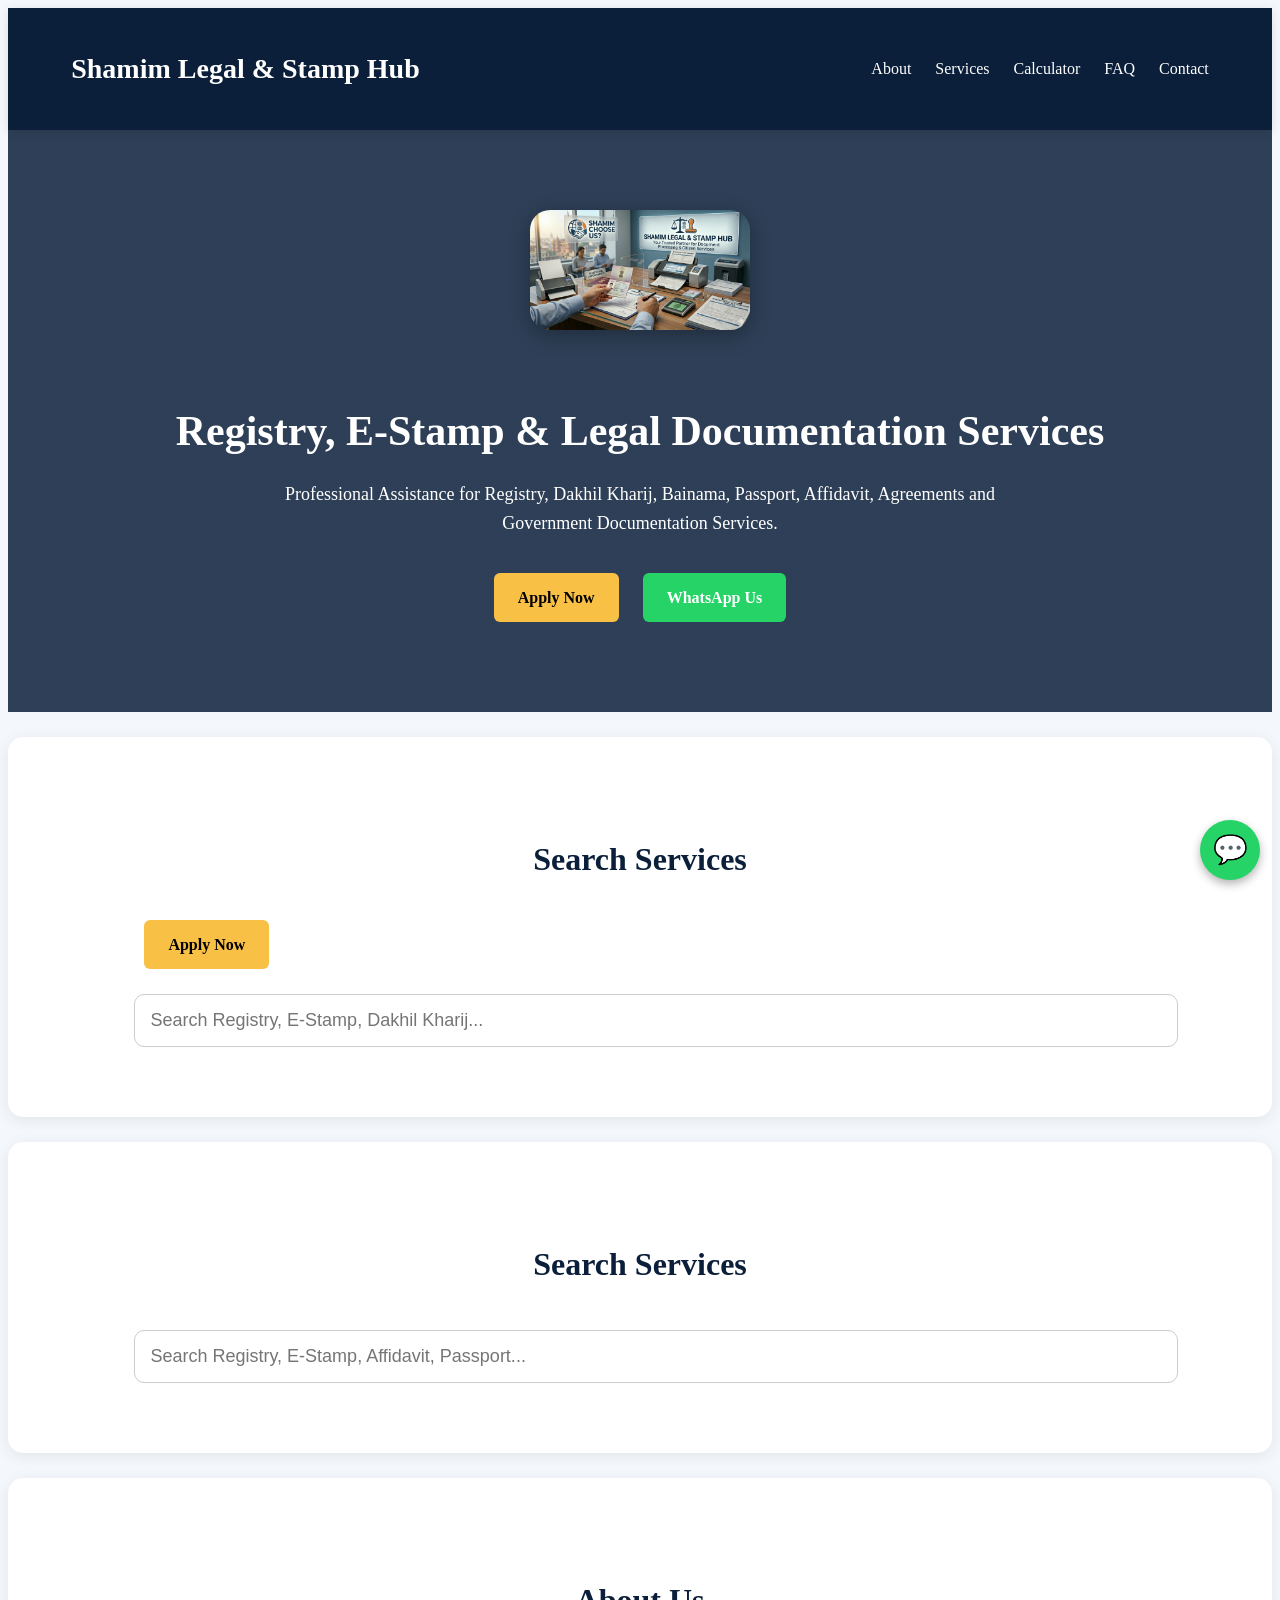
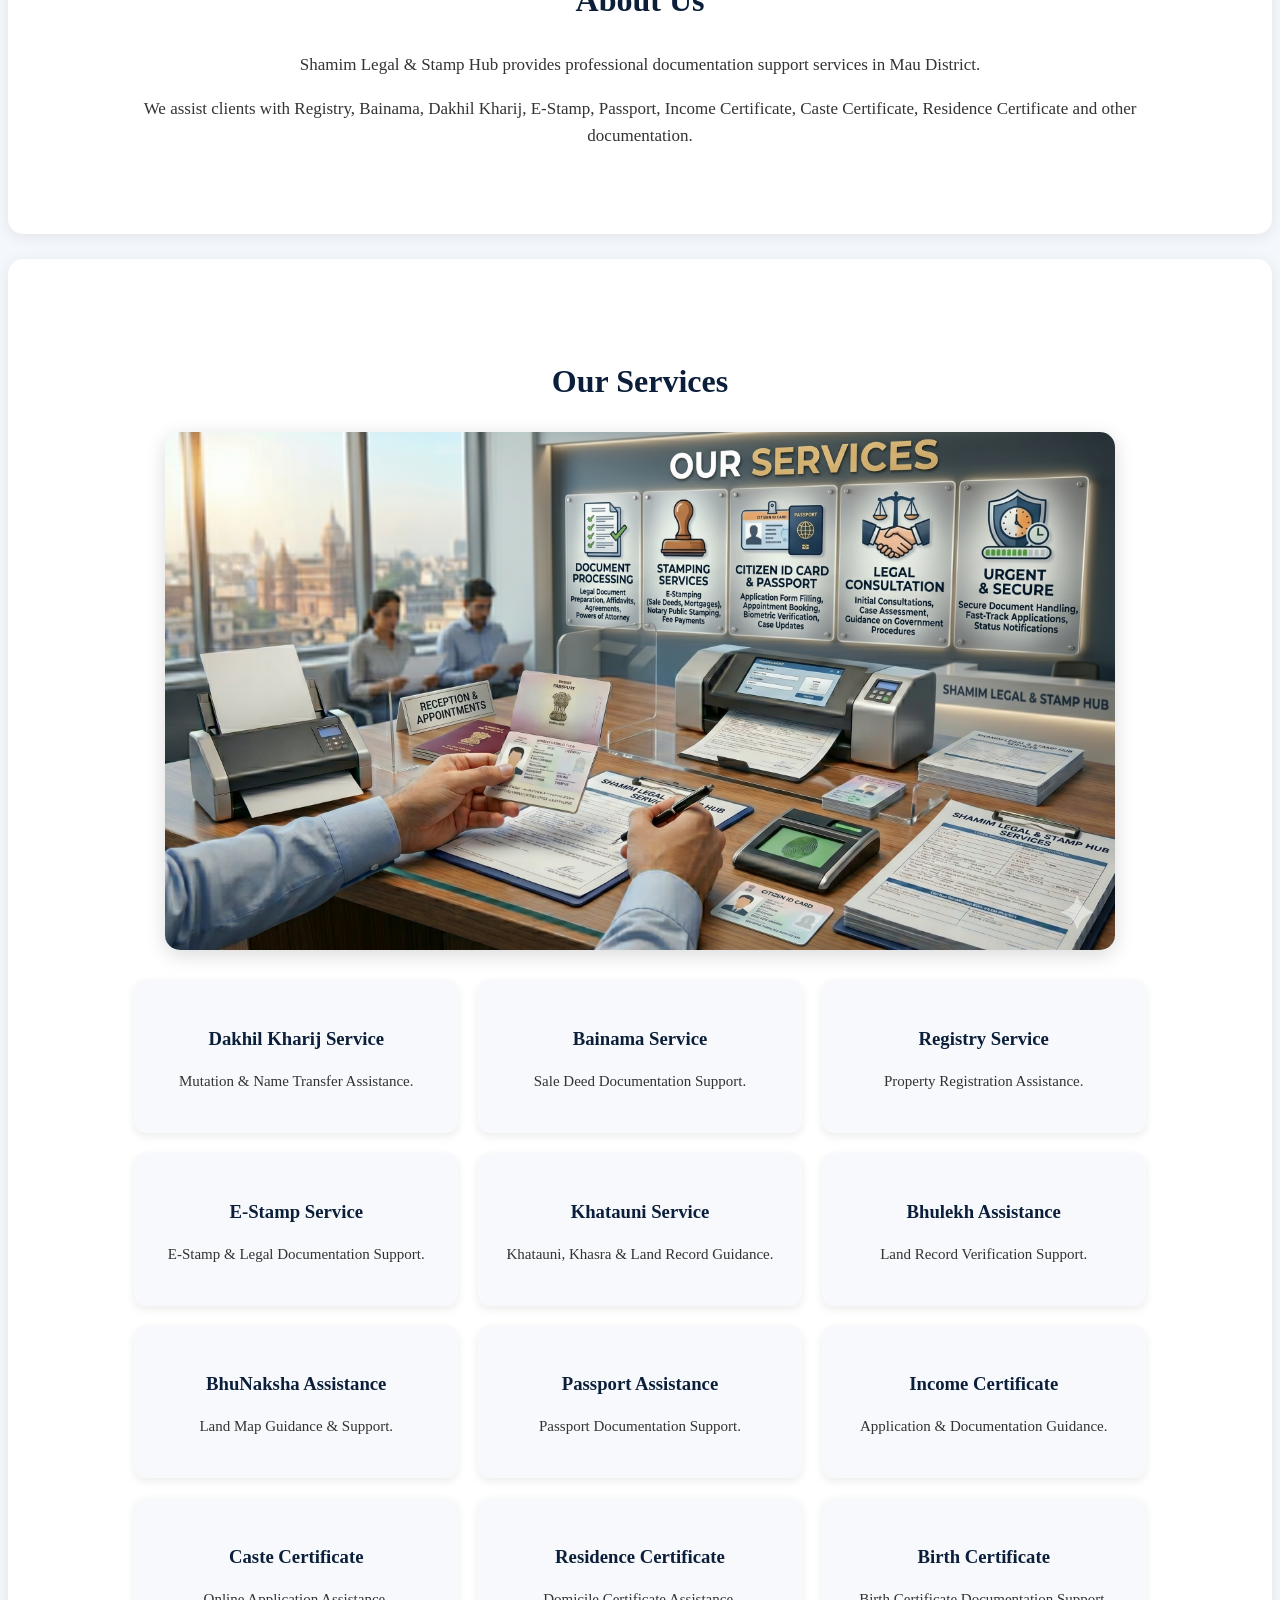
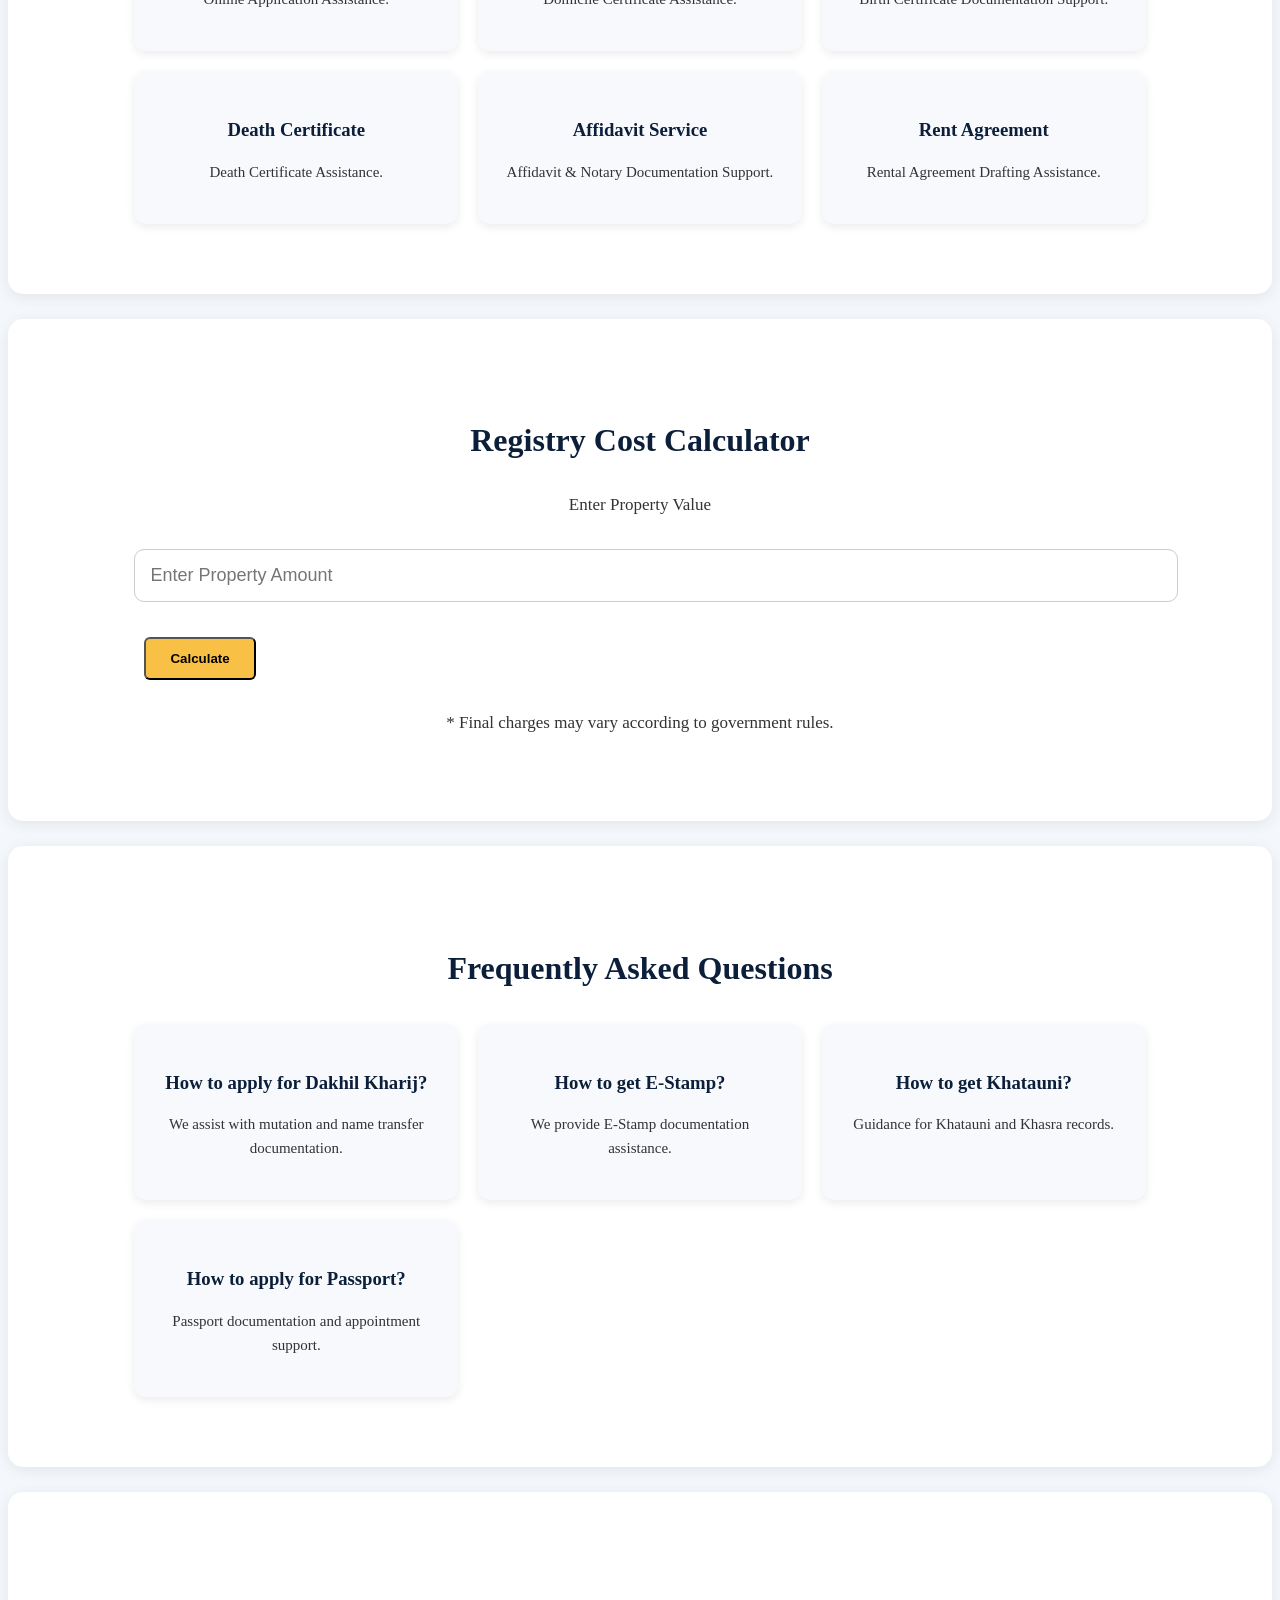
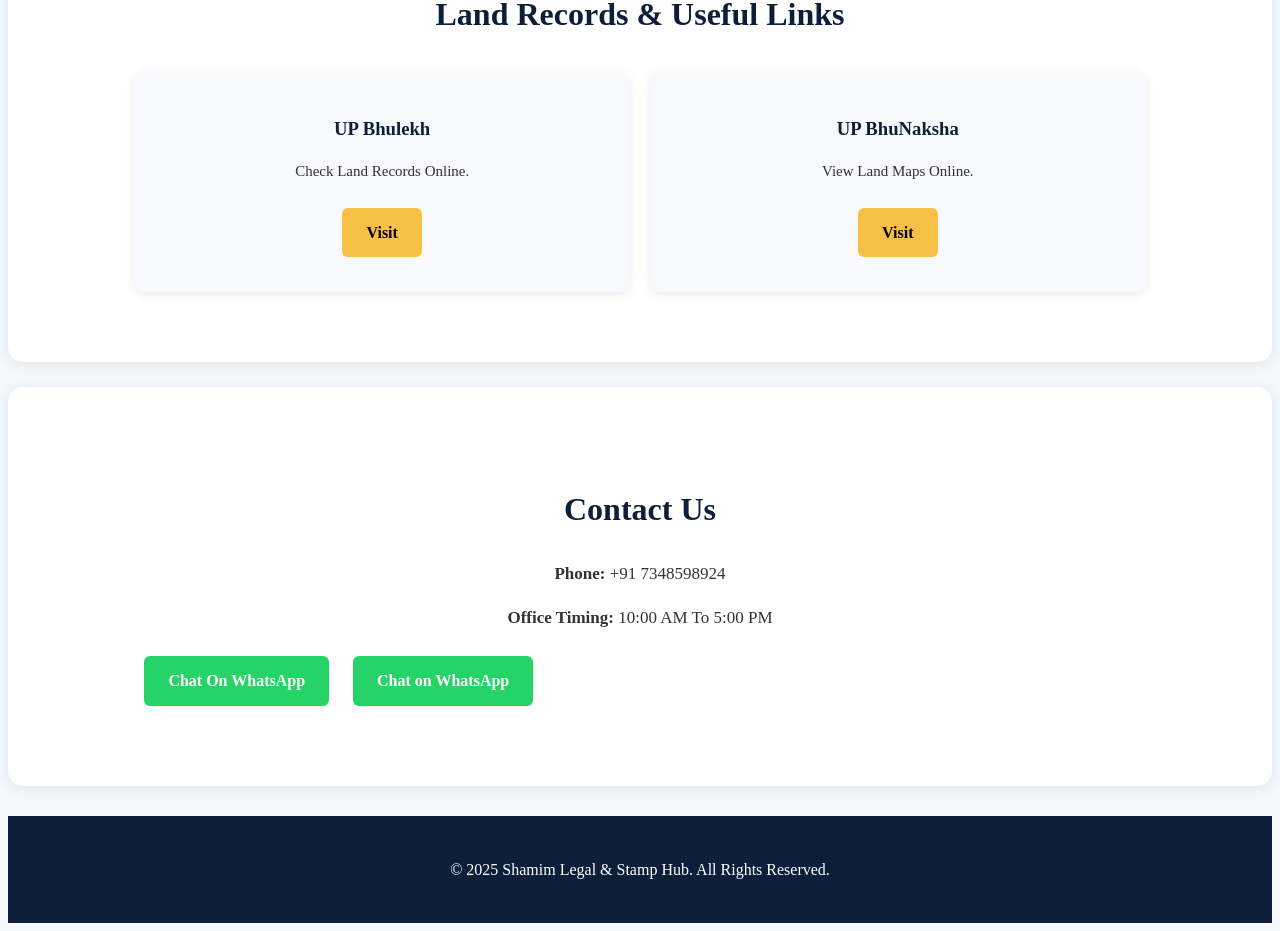
<file: index.html>
<!DOCTYPE html>
<html lang="en">
<head>
<meta charset="UTF-8">
<meta name="viewport" content="width=device-width, initial-scale=1.0">

<title>Shamim Legal & Stamp Hub | Registry, E-Stamp, Dakhil Kharij Services in Mau</title>

<meta name="description" content="Registry, Dakhil Kharij, Bainama, E-Stamp, Passport, Income Certificate, Caste Certificate, Residence Certificate and Government Documentation Services in Mau, Uttar Pradesh.">

<meta name="keywords" content="Dakhil Kharij Mau, Registry Mau, E Stamp Mau, Bainama Mau, Bhulekh Mau, Khatauni Mau, Passport Service Mau, Income Certificate Mau">

<meta name="robots" content="index, follow">

<link rel="stylesheet" href="style.css">
</head>

<body>

<header>
<div class="container">

<h1>Shamim Legal & Stamp Hub</h1>

<nav>
<a href="#about">About</a>
<a href="#services">Services</a>
<a href="#calculator">Calculator</a>
<a href="#faq">FAQ</a>
<a href="#contact">Contact</a>
</nav>

</div>
</header>

<section class="hero">

<img src="logo.jpg.png" alt="Shamim Legal & Stamp Hub" class="hero-logo">

<div class="hero-content">

<h2>Registry, E-Stamp & Legal Documentation Services</h2>

<p>
Professional Assistance for Registry, Dakhil Kharij,
Bainama, Passport, Affidavit, Agreements and
Government Documentation Services.
</p>

<a href="https://forms.gle/DgQjBaAyf9yBMpvP9" target="_blank" class="btn">
Apply Now
</a>

<a href="https://wa.me/917348598924" target="_blank" class="btn whatsapp">
WhatsApp Us
</a>

</div>

</section>

<section class="section">

<h2>Search Services</h2>
        <a href="https://forms.gle/n1Vbh5Nz6MVwcdTHA" target="_blank" class="btn">
            Apply Now
        </a>

<input
type="text"
id="serviceSearch"
placeholder="Search Registry, E-Stamp, Dakhil Kharij..."
onkeyup="searchServices()"
class="search-box">

</section>

<section class="section">

    <h2>Search Services</h2>

    <input
    type="text"
    id="serviceSearch"
    placeholder="Search Registry, E-Stamp, Affidavit, Passport..."
    onkeyup="searchServices()"
    class="search-box">

</section>


<section id="about" class="section">

<h2>About Us</h2>

<p>
Shamim Legal & Stamp Hub provides professional
documentation support services in Mau District.
</p>

<p>
We assist clients with Registry, Bainama,
Dakhil Kharij, E-Stamp, Passport,
Income Certificate, Caste Certificate,
Residence Certificate and other documentation.
</p>

</section>

<section id="services" class="section">

<h2>Our Services</h2>

<img src="services.jpg.png" alt="Services" class="section-image">

<div class="card-grid">

<div class="card service-card">
<h3>Dakhil Kharij Service</h3>
<p>Mutation & Name Transfer Assistance.</p>
</div>

<div class="card service-card">
<h3>Bainama Service</h3>
<p>Sale Deed Documentation Support.</p>
</div>

<div class="card service-card">
<h3>Registry Service</h3>
<p>Property Registration Assistance.</p>
</div>

<div class="card service-card">
<h3>E-Stamp Service</h3>
<p>E-Stamp & Legal Documentation Support.</p>
</div>

<div class="card service-card">
<h3>Khatauni Service</h3>
<p>Khatauni, Khasra & Land Record Guidance.</p>
</div>

<div class="card service-card">
<h3>Bhulekh Assistance</h3>
<p>Land Record Verification Support.</p>
</div>

<div class="card service-card">
<h3>BhuNaksha Assistance</h3>
<p>Land Map Guidance & Support.</p>
</div>

<div class="card service-card">
<h3>Passport Assistance</h3>
<p>Passport Documentation Support.</p>
</div>

<div class="card service-card">
<h3>Income Certificate</h3>
<p>Application & Documentation Guidance.</p>
</div>

<div class="card service-card">
<h3>Caste Certificate</h3>
<p>Online Application Assistance.</p>
</div>

<div class="card service-card">
<h3>Residence Certificate</h3>
<p>Domicile Certificate Assistance.</p>
</div>

<div class="card service-card">
<h3>Birth Certificate</h3>
<p>Birth Certificate Documentation Support.</p>
</div>

<div class="card service-card">
<h3>Death Certificate</h3>
<p>Death Certificate Assistance.</p>
</div>

<div class="card service-card">
<h3>Affidavit Service</h3>
<p>Affidavit & Notary Documentation Support.</p>
</div>

<div class="card service-card">
<h3>Rent Agreement</h3>
<p>Rental Agreement Drafting Assistance.</p>
</div>

</div>

</section>

<section id="calculator" class="section">

<h2>Registry Cost Calculator</h2>

<p>Enter Property Value</p>

<input
type="number"
id="propertyValue"
placeholder="Enter Property Amount"
class="search-box">

<br><br>

<button class="btn" onclick="calculateRegistry()">
Calculate
</button>

<h3 id="result"></h3>

<p>
* Final charges may vary according to government rules.
</p>

</section>

<section id="faq" class="section">

<h2>Frequently Asked Questions</h2>

<div class="card-grid">

<div class="card">
<h3>How to apply for Dakhil Kharij?</h3>
<p>We assist with mutation and name transfer documentation.</p>
</div>

<div class="card">
<h3>How to get E-Stamp?</h3>
<p>We provide E-Stamp documentation assistance.</p>
</div>

<div class="card">
<h3>How to get Khatauni?</h3>
<p>Guidance for Khatauni and Khasra records.</p>
</div>

<div class="card">
<h3>How to apply for Passport?</h3>
<p>Passport documentation and appointment support.</p>
</div>

</div>

</section>

<section class="section">

<h2>Land Records & Useful Links</h2>

<div class="card-grid">

<div class="card">
<h3>UP Bhulekh</h3>
<p>Check Land Records Online.</p>
<a href="https://upbhulekh.gov.in" target="_blank" class="btn">
Visit
</a>
</div>

<div class="card">
<h3>UP BhuNaksha</h3>
<p>View Land Maps Online.</p>
<a href="https://upbhunaksha.gov.in" target="_blank" class="btn">
Visit
</a>
</div>

</div>

</section>

<section id="contact" class="section">

<h2>Contact Us</h2>

<p><strong>Phone:</strong> +91 7348598924</p>

<p><strong>Office Timing:</strong> 10:00 AM To 5:00 PM</p>

<a href="https://wa.me/917348598924" target="_blank" class="btn whatsapp">
Chat On WhatsApp
</a>
    <a href="https://wa.me/917348598924" target="_blank" class="btn whatsapp">
       Chat on WhatsApp
    </a>

</section>

<footer>

<p>
© 2025 Shamim Legal & Stamp Hub.
All Rights Reserved.
</p>

</footer>
<a href="https://wa.me/917348598924"
class="floating-whatsapp"
target="_blank">
💬
</a>

<script src="script.js"></script>

<script src="script.js"></script>

</body>
</html>
</file>
<file: style.css>
<!DOCTYPE html>
<html lang="en">
<head>
<meta charset="UTF-8">
<meta name="viewport" content="width=device-width, initial-scale=1.0">

<title>Shamim Legal & Stamp Hub | Registry, E-Stamp, Dakhil Kharij Services in Mau</title>

<meta name="description" content="Registry, Dakhil Kharij, Bainama, E-Stamp, Passport, Income Certificate, Caste Certificate, Residence Certificate and Government Documentation Services in Mau, Uttar Pradesh.">

<meta name="keywords" content="Dakhil Kharij Mau, Registry Mau, E Stamp Mau, Bainama Mau, Bhulekh Mau, Khatauni Mau, Passport Service Mau, Income Certificate Mau">

<meta name="robots" content="index, follow">

<link rel="stylesheet" href="style.css">
</head>

<body>

<header>
<div class="container">

<h1>Shamim Legal & Stamp Hub</h1>

<nav>
<a href="#about">About</a>
<a href="#services">Services</a>
<a href="#calculator">Calculator</a>
<a href="#faq">FAQ</a>
<a href="#contact">Contact</a>
</nav>

</div>
</header>

<section class="hero">

<img src="logo.jpg.png" alt="Shamim Legal & Stamp Hub" class="hero-logo">

<div class="hero-content">

<h2>Registry, E-Stamp & Legal Documentation Services</h2>

<p>
Professional Assistance for Registry, Dakhil Kharij,
Bainama, Passport, Affidavit, Agreements and
Government Documentation Services.
</p>

<a href="https://forms.gle/DgQjBaAyf9yBMpvP9" target="_blank" class="btn">
Apply Now
</a>

<a href="https://wa.me/917348598924" target="_blank" class="btn whatsapp">
WhatsApp Us
</a>

</div>

</section>

<section class="section">

<h2>Search Services</h2>

<input
type="text"
id="serviceSearch"
placeholder="Search Registry, E-Stamp, Dakhil Kharij..."
onkeyup="searchServices()"
class="search-box">

</section>

<section id="about" class="section">

<h2>About Us</h2>

<p>
Shamim Legal & Stamp Hub provides professional
documentation support services in Mau District.
</p>

<p>
We assist clients with Registry, Bainama,
Dakhil Kharij, E-Stamp, Passport,
Income Certificate, Caste Certificate,
Residence Certificate and other documentation.
</p>

</section>

<section id="services" class="section">

<h2>Our Services</h2>

<img src="services.jpg.png" alt="Services" class="section-image">

<div class="card-grid">

<div class="card service-card">
<h3>Dakhil Kharij Service</h3>
<p>Mutation & Name Transfer Assistance.</p>
</div>

<div class="card service-card">
<h3>Bainama Service</h3>
<p>Sale Deed Documentation Support.</p>
</div>

<div class="card service-card">
<h3>Registry Service</h3>
<p>Property Registration Assistance.</p>
</div>

<div class="card service-card">
<h3>E-Stamp Service</h3>
<p>E-Stamp & Legal Documentation Support.</p>
</div>

<div class="card service-card">
<h3>Khatauni Service</h3>
<p>Khatauni, Khasra & Land Record Guidance.</p>
</div>

<div class="card service-card">
<h3>Bhulekh Assistance</h3>
<p>Land Record Verification Support.</p>
</div>

<div class="card service-card">
<h3>BhuNaksha Assistance</h3>
<p>Land Map Guidance & Support.</p>
</div>

<div class="card service-card">
<h3>Passport Assistance</h3>
<p>Passport Documentation Support.</p>
</div>

<div class="card service-card">
<h3>Income Certificate</h3>
<p>Application & Documentation Guidance.</p>
</div>

<div class="card service-card">
<h3>Caste Certificate</h3>
<p>Online Application Assistance.</p>
</div>

<div class="card service-card">
<h3>Residence Certificate</h3>
<p>Domicile Certificate Assistance.</p>
</div>

<div class="card service-card">
<h3>Birth Certificate</h3>
<p>Birth Certificate Documentation Support.</p>
</div>

<div class="card service-card">
<h3>Death Certificate</h3>
<p>Death Certificate Assistance.</p>
</div>

<div class="card service-card">
<h3>Affidavit Service</h3>
<p>Affidavit & Notary Documentation Support.</p>
</div>

<div class="card service-card">
<h3>Rent Agreement</h3>
<p>Rental Agreement Drafting Assistance.</p>
</div>

</div>

</section>

<section id="calculator" class="section">

<h2>Registry Cost Calculator</h2>

<p>Enter Property Value</p>

<input
type="number"
id="propertyValue"
placeholder="Enter Property Amount"
class="search-box">

<br><br>

<button class="btn" onclick="calculateRegistry()">
Calculate
</button>

<h3 id="result"></h3>

<p>
* Final charges may vary according to government rules.
</p>

</section>

<section id="faq" class="section">

<h2>Frequently Asked Questions</h2>

<div class="card-grid">

<div class="card">
<h3>How to apply for Dakhil Kharij?</h3>
<p>We assist with mutation and name transfer documentation.</p>
</div>

<div class="card">
<h3>How to get E-Stamp?</h3>
<p>We provide E-Stamp documentation assistance.</p>
</div>

<div class="card">
<h3>How to get Khatauni?</h3>
<p>Guidance for Khatauni and Khasra records.</p>
</div>

<div class="card">
<h3>How to apply for Passport?</h3>
<p>Passport documentation and appointment support.</p>
</div>

</div>

</section>

<section class="section">

<h2>Land Records & Useful Links</h2>

<div class="card-grid">

<div class="card">
<h3>UP Bhulekh</h3>
<p>Check Land Records Online.</p>
<a href="https://upbhulekh.gov.in" target="_blank" class="btn">
Visit
</a>
</div>

<div class="card">
<h3>UP BhuNaksha</h3>
<p>View Land Maps Online.</p>
<a href="https://upbhunaksha.gov.in" target="_blank" class="btn">
Visit
</a>
</div>

</div>

</section>

<section id="contact" class="section">

<h2>Contact Us</h2>

<p><strong>Phone:</strong> +91 7348598924</p>

<p><strong>Office Timing:</strong> 10:00 AM To 5:00 PM</p>

<a href="https://wa.me/917348598924" target="_blank" class="btn whatsapp">
Chat On WhatsApp
</a>

</section>

<footer>

<p>
© 2025 Shamim Legal & Stamp Hub.
All Rights Reserved.
</p>

</footer>

<script src="script.js"></script>

</body>
</html>
*{
margin:0;
padding:0;
box-sizing:border-box;
font-family:'Segoe UI',sans-serif;
}

body{
background:#f4f7fb;
color:#333;
line-height:1.6;
}

header{
background:#0b1f3a;
padding:20px 0;
position:sticky;
top:0;
z-index:1000;
box-shadow:0 2px 10px rgba(0,0,0,0.1);
}

.container{
width:90%;
max-width:1200px;
margin:auto;
display:flex;
justify-content:space-between;
align-items:center;
}

header h1{
color:#fff;
font-size:28px;
}

nav a{
color:#fff;
text-decoration:none;
margin-left:20px;
font-weight:500;
transition:0.3s;
}

nav a:hover{
color:#f8c146;
}

.hero{
background:linear-gradient(rgba(11,31,58,0.85),rgba(11,31,58,0.85));
color:white;
text-align:center;
padding:80px 20px;
}

.hero-logo{
width:220px;
max-width:90%;
border-radius:20px;
margin-bottom:25px;
box-shadow:0 5px 20px rgba(0,0,0,0.3);
}

.hero h2{
font-size:42px;
margin-bottom:15px;
}

.hero p{
font-size:18px;
max-width:800px;
margin:auto;
margin-bottom:25px;
}

.btn{
display:inline-block;
padding:12px 24px;
border-radius:6px;
text-decoration:none;
color:white;
font-weight:bold;
margin:10px;
transition:0.3s;
}

.btn:hover{
transform:translateY(-2px);
}

.btn{
background:#f8c146;
color:#000;
}

.whatsapp{
background:#25D366;
color:white;
}

.section{
padding:70px 10%;
background:white;
margin:25px auto;
max-width:1200px;
border-radius:15px;
box-shadow:0 3px 15px rgba(0,0,0,0.08);
}

.section h2{
text-align:center;
font-size:32px;
margin-bottom:25px;
color:#0b1f3a;
}

.section p{
text-align:center;
font-size:17px;
margin-bottom:15px;
}

.section-image{
width:100%;
max-width:950px;
display:block;
margin:25px auto;
border-radius:15px;
box-shadow:0 5px 20px rgba(0,0,0,0.15);
}

.card-grid{
display:grid;
grid-template-columns:repeat(auto-fit,minmax(250px,1fr));
gap:20px;
margin-top:30px;
}

.card{
background:#f8f9fc;
padding:25px;
border-radius:12px;
box-shadow:0 3px 10px rgba(0,0,0,0.08);
text-align:center;
transition:0.3s;
}

.card:hover{
transform:translateY(-5px);
}

.card h3{
color:#0b1f3a;
margin-bottom:10px;
}

.card p{
font-size:15px;
}

footer{
background:#0b1f3a;
color:white;
text-align:center;
padding:25px;
margin-top:30px;
}

@media(max-width:768px){

.container{
flex-direction:column;
}

nav{
margin-top:15px;
}

nav a{
display:inline-block;
margin:5px 10px;
}

.hero h2{
font-size:30px;
}

.section{
padding:40px 20px;
}

}.search-box{
width:100%;
padding:15px;
font-size:18px;
border-radius:10px;
border:1px solid #ccc;
outline:none;
background:#fff;
margin-top:15px;
}

.search-box:focus{
border:2px solid #0b1f3a;
}

.floating-whatsapp{
position:fixed;
bottom:20px;
right:20px;
background:#25D366;
color:white;
width:60px;
height:60px;
display:flex;
align-items:center;
justify-content:center;
border-radius:50%;
font-size:28px;
text-decoration:none;
z-index:9999;
box-shadow:0 4px 10px rgba(0,0,0,.3);
}
</file>
